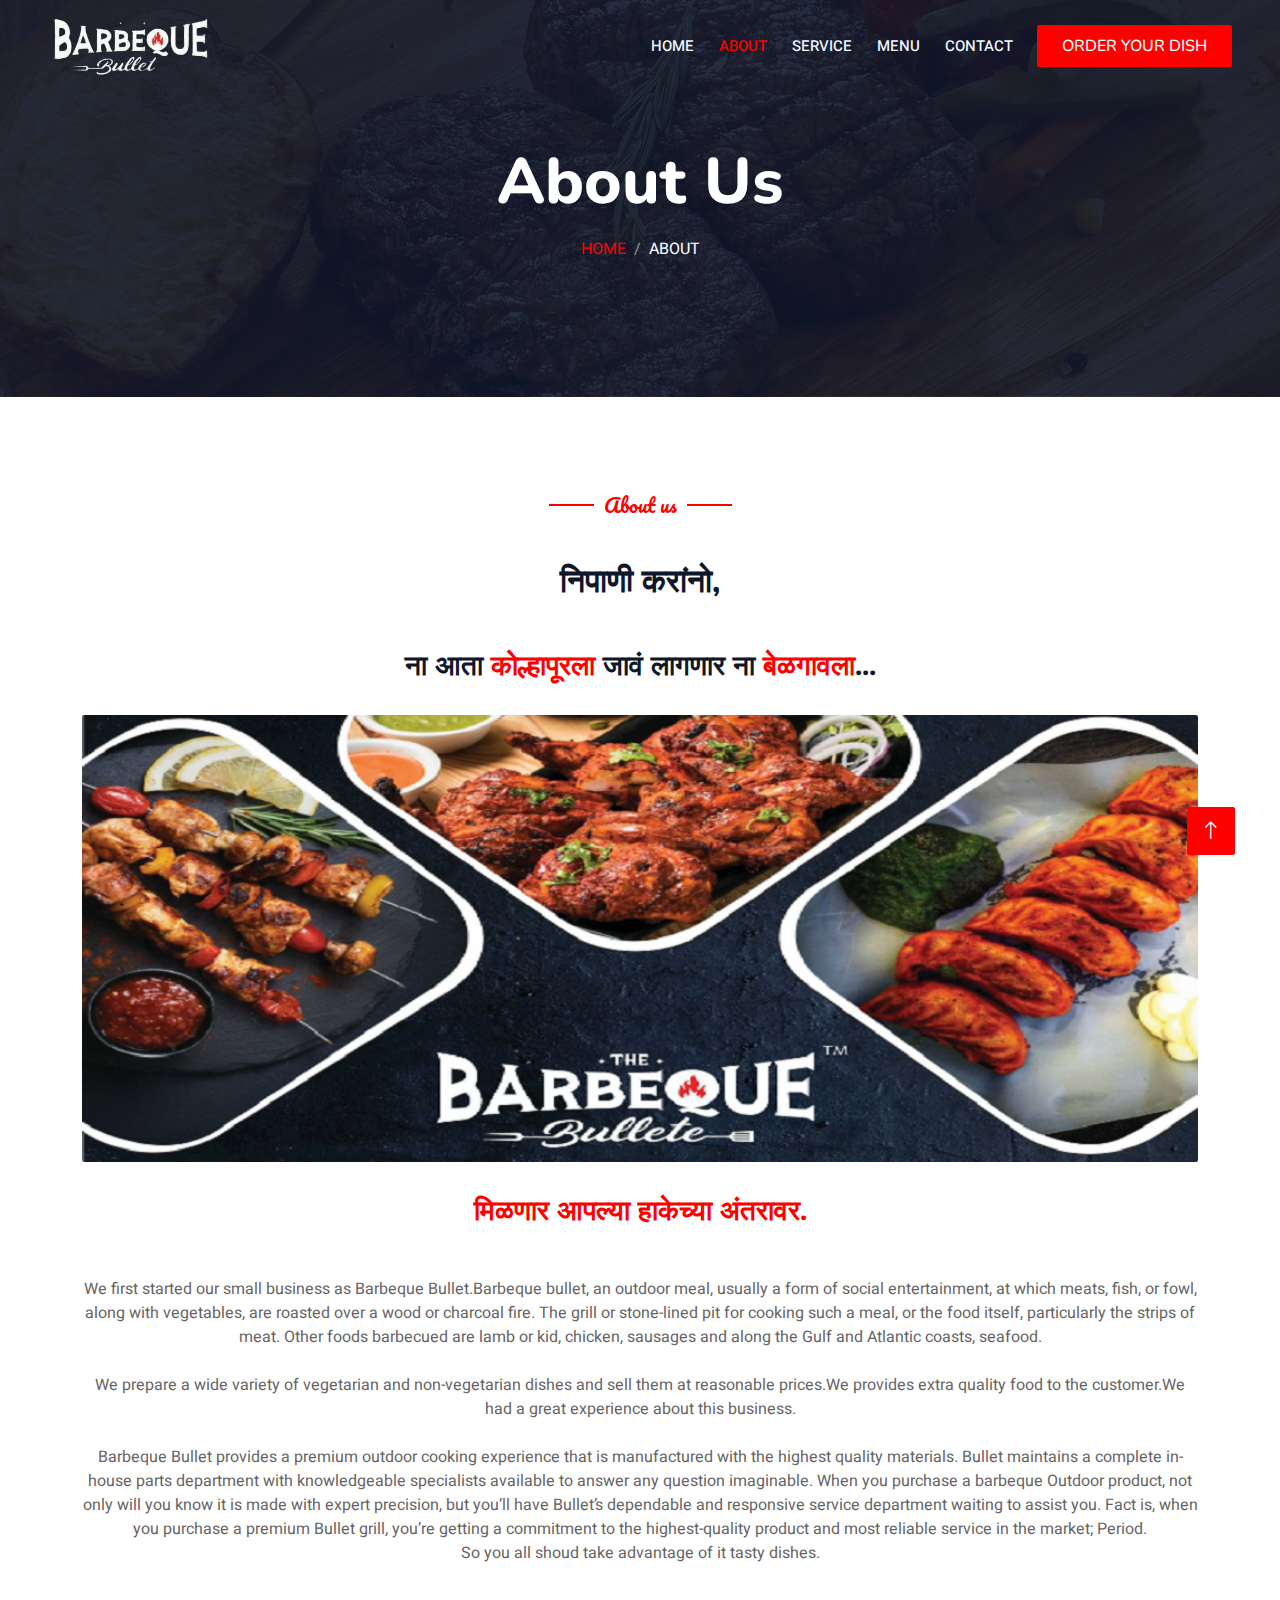
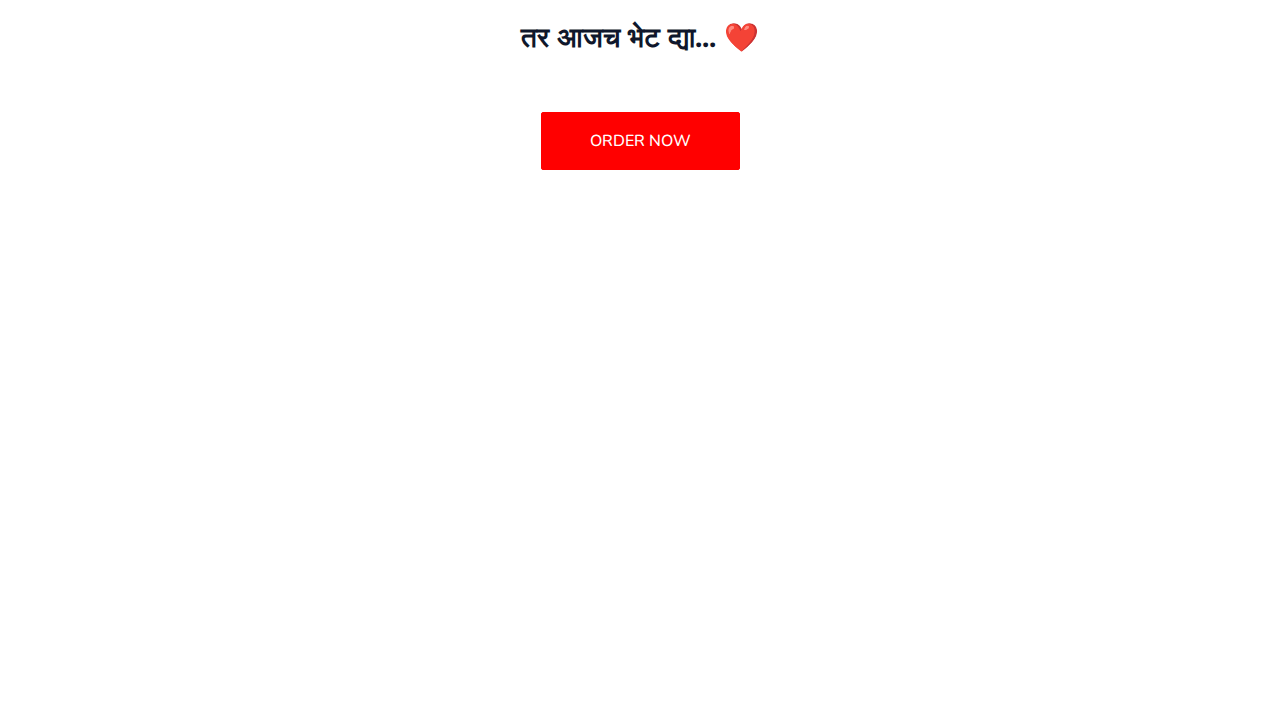
<file: about.html>
<!DOCTYPE html>
<html lang="en">

<head>
    <meta charset="utf-8">
    <title>Bullet Barbecue</title>
    <meta content="width=device-width, initial-scale=1.0" name="viewport">
    <meta content="" name="keywords">
    <meta content="" name="description">

    <!-- Favicon -->
    <link href="img/favicon.ico" rel="icon">

    <!-- Google Web Fonts -->
    <link rel="preconnect" href="https://fonts.googleapis.com">
    <link rel="preconnect" href="https://fonts.gstatic.com" crossorigin>
    <link href="https://fonts.googleapis.com/css2?family=Heebo:wght@400;500;600&family=Nunito:wght@600;700;800&family=Pacifico&display=swap" rel="stylesheet">

    <!-- Icon Font Stylesheet -->
    <link href="https://cdnjs.cloudflare.com/ajax/libs/font-awesome/5.10.0/css/all.min.css" rel="stylesheet">
    <link href="https://cdn.jsdelivr.net/npm/bootstrap-icons@1.4.1/font/bootstrap-icons.css" rel="stylesheet">

    <!-- Libraries Stylesheet -->
    <link href="lib/animate/animate.min.css" rel="stylesheet">
    <link href="lib/owlcarousel/assets/owl.carousel.min.css" rel="stylesheet">
    <link href="lib/tempusdominus/css/tempusdominus-bootstrap-4.min.css" rel="stylesheet" />

    <!-- Customized Bootstrap Stylesheet -->
    <link href="css/bootstrap.min.css" rel="stylesheet">

    <!-- Template Stylesheet -->
    <link href="css/style.css" rel="stylesheet">
</head>

<body>
    <div class="container-xxl bg-white p-0">
        <!-- Spinner Start -->
        <div id="spinner" class="show bg-white position-fixed translate-middle w-100 vh-100 top-50 start-50 d-flex align-items-center justify-content-center">
            <div class="spinner-border text-primary" style="width: 3rem; height: 3rem;" role="status">
                <span class="sr-only">Loading...</span>
            </div>
        </div>
        <!-- Spinner End -->


        <!-- Navbar & Hero Start -->
        <div class="container-xxl position-relative p-0">
            <nav class="navbar navbar-expand-lg navbar-dark bg-dark px-4 px-lg-5 py-3 py-lg-0">
                <a href="" class="navbar-brand p-0">
                    <!--h1 class="text-primary m-0"><i class="fa fa-utensils me-3"></i>Restoran</h1-->
                    <img src="img/bbql.png" alt="Logo">
                </a>
                <button class="navbar-toggler" type="button" data-bs-toggle="collapse" data-bs-target="#navbarCollapse">
                    <span class="fa fa-bars"></span>
                </button>
                <div class="collapse navbar-collapse" id="navbarCollapse">
                    <div class="navbar-nav ms-auto py-0 pe-4">
                        <a href="index.html" class="nav-item nav-link">Home</a>
                        <a href="about.html" class="nav-item nav-link active">About</a>
                        <a href="service.html" class="nav-item nav-link">Service</a>
                        <a href="menu.html" class="nav-item nav-link">Menu</a>
                     
                        <a href="contact.html" class="nav-item nav-link">Contact</a>
                    </div>
                           <a href="booking.html" class="btn btn-primary py-2 px-4">Order your Dish</a>
                </div>
            </nav>

            <div class="container-xxl py-5 bg-dark hero-header mb-5">
                <div class="container text-center my-5 pt-5 pb-4">
                    <h1 class="display-3 text-white mb-3 animated slideInDown">About Us</h1>
                    <nav aria-label="breadcrumb">
                        <ol class="breadcrumb justify-content-center text-uppercase">
                            <li class="breadcrumb-item"><a href="index.html">Home</a></li>
                            <li class="breadcrumb-item text-white active" aria-current="page">About</li>
                        </ol>
                    </nav>
                </div>
            </div>
        </div>
        <!-- Navbar & Hero End -->

        <!--about start-->
		<div class="container-xxl py-5">
            <div class="container">
                <div class="text-center wow fadeInUp" data-wow-delay="0.1s">
                    <h5 class="section-title ff-secondary text-center text-primary fw-normal">About us</h5>
                    <h2 class="mb-5"><br>निपाणी करांनो,</h2>
					<h3 class="md-5">ना आता<span style="color:#FF0000"> कोल्हापूरला </span>जावं लागणार ना <span style="color:#FF0000">बेळगावला</span>...</h3>
                    <br><img class="img-fluid rounded w-100 wow zoomIn" data-wow-delay="0.7s"src="img/ab2.png" alt="ab2">
					<h3 class="mb-5"style="color:#FF0000"><br>मिळणार आपल्या हाकेच्या अंतरावर.</h3>
					<p class="mb-4">We first started our small business as Barbeque Bullet.Barbeque bullet, an outdoor meal, usually a form of social entertainment, at which meats, fish, or fowl, along with vegetables, are roasted over a wood or charcoal fire. The grill or stone-lined pit for cooking such a meal, or the food itself, particularly the strips of meat. Other foods barbecued are lamb or kid, chicken, sausages and along the Gulf and Atlantic coasts, seafood.</p>
				    <p class="mb-4">We prepare a wide variety of vegetarian and non-vegetarian dishes and sell them at reasonable prices.We provides extra quality food to the customer.We had a great experience about this business.</p>
				    <p class="mb-4">Barbeque Bullet provides a premium outdoor cooking experience that is manufactured with the highest quality materials. Bullet maintains a complete in-house parts department with knowledgeable specialists available to answer any question imaginable. When you purchase a barbeque Outdoor product, not only will you know it is made with expert precision, but you’ll have Bullet’s dependable and responsive service department waiting to assist you. Fact is, when you purchase a premium Bullet grill, you’re getting a commitment to the highest-quality product and most reliable service in the market; Period.<br>So you all shoud take advantage of it tasty dishes.</p>
				    <h3 class="mb-5"><br>तर आजच भेट द्या... ❤️</h3>
					<a class="btn btn-primary py-3 px-5 mt-2" href="booking.html">Order Now</a>
				</div>
			</div>
        </div>			
        <!-- Team Start -->
       <!--------------------------------------
	   <div class="container-xxl pt-5 pb-3">
            <div class="container">
                <div class="text-center wow fadeInUp" data-wow-delay="0.1s">
                    <h5 class="section-title ff-secondary text-center text-primary fw-normal">Team Members</h5>
                    <h1 class="mb-5">Our Master Chefs</h1>
                </div>
                <div class="row g-4">
                    <div class="col-lg-3 col-md-6 wow fadeInUp" data-wow-delay="0.1s">
                        <div class="team-item text-center rounded overflow-hidden">
                            <div class="rounded-circle overflow-hidden m-4">
                                <img class="img-fluid" src="img/team-1.jpg" alt="">
                            </div>
                            <h5 class="mb-0">Full Name</h5>
                            <small>Designation</small>
                            <div class="d-flex justify-content-center mt-3">
                                <a class="btn btn-square btn-primary mx-1" href=""><i class="fab fa-facebook-f"></i></a>
                                <a class="btn btn-square btn-primary mx-1" href=""><i class="fab fa-twitter"></i></a>
                                <a class="btn btn-square btn-primary mx-1" href=""><i class="fab fa-instagram"></i></a>
                            </div>
                        </div>
                    </div>
                    <div class="col-lg-3 col-md-6 wow fadeInUp" data-wow-delay="0.3s">
                        <div class="team-item text-center rounded overflow-hidden">
                            <div class="rounded-circle overflow-hidden m-4">
                                <img class="img-fluid" src="img/team-2.jpg" alt="">
                            </div>
                            <h5 class="mb-0">Full Name</h5>
                            <small>Designation</small>
                            <div class="d-flex justify-content-center mt-3">
                                <a class="btn btn-square btn-primary mx-1" href=""><i class="fab fa-facebook-f"></i></a>
                                <a class="btn btn-square btn-primary mx-1" href=""><i class="fab fa-twitter"></i></a>
                                <a class="btn btn-square btn-primary mx-1" href=""><i class="fab fa-instagram"></i></a>
                            </div>
                        </div>
                    </div>
                    <div class="col-lg-3 col-md-6 wow fadeInUp" data-wow-delay="0.5s">
                        <div class="team-item text-center rounded overflow-hidden">
                            <div class="rounded-circle overflow-hidden m-4">
                                <img class="img-fluid" src="img/team-3.jpg" alt="">
                            </div>
                            <h5 class="mb-0">Full Name</h5>
                            <small>Designation</small>
                            <div class="d-flex justify-content-center mt-3">
                                <a class="btn btn-square btn-primary mx-1" href=""><i class="fab fa-facebook-f"></i></a>
                                <a class="btn btn-square btn-primary mx-1" href=""><i class="fab fa-twitter"></i></a>
                                <a class="btn btn-square btn-primary mx-1" href=""><i class="fab fa-instagram"></i></a>
                            </div>
                        </div>
                    </div>
                    <div class="col-lg-3 col-md-6 wow fadeInUp" data-wow-delay="0.7s">
                        <div class="team-item text-center rounded overflow-hidden">
                            <div class="rounded-circle overflow-hidden m-4">
                                <img class="img-fluid" src="img/team-4.jpg" alt="">
                            </div>
                            <h5 class="mb-0">Full Name</h5>
                            <small>Designation</small>
                            <div class="d-flex justify-content-center mt-3">
                                <a class="btn btn-square btn-primary mx-1" href=""><i class="fab fa-facebook-f"></i></a>
                                <a class="btn btn-square btn-primary mx-1" href=""><i class="fab fa-twitter"></i></a>
                                <a class="btn btn-square btn-primary mx-1" href=""><i class="fab fa-instagram"></i></a>
                            </div>
                        </div>
                    </div>
                </div>
            </div>
        </div>
		------------------------->
        <!-- Team End -->
		
        <!-- Footer Start -->
        <div class="container-fluid bg-dark text-light footer pt-5 mt-5 wow fadeIn" data-wow-delay="0.1s">
            <div class="container py-5">
                <div class="row g-5">
                    <div class="col-lg-3 col-md-6">
                        <h4 class="section-title ff-secondary text-start text-primary fw-normal mb-4">Company</h4>
                        <a class="btn btn-link" href="about.html">About Us</a>
                        <a class="btn btn-link" href="contact.html">Contact</a>
                        <a class="btn btn-link" href="booking.html">Reservation</a>
                        <a class="btn btn-link" href="">Privacy Policy</a>
                        <a class="btn btn-link" href="">Terms & Condition</a>
                    </div>
                    <div class="col-lg-3 col-md-6">
                        <h4 class="section-title ff-secondary text-start text-primary fw-normal mb-4">Contact</h4>
                        <p class="mb-2"><i class="fa fa-map-marker-alt me-3"></i>Opp. Shyam sweets,<br>Hari Market,<br>Old P.B.Road,<br>Nipani,Karnataka.</p>
                        <p class="mb-2"><i class="fa fa-phone-alt me-3"></i>+91 8123452703</p>
                        <p class="mb-2"><i class="fa fa-envelope me-3"></i>jaypatil976@gmail.com</p>
                        
                    </div>
                    <div class="col-lg-3 col-md-6">
                        <h4 class="section-title ff-secondary text-start text-primary fw-normal mb-4">Opening</h4>
                        <h5 class="text-light fw-normal">Monday - Sunday</h5>
                        <p>06PM - 11PM</p>
                        
                    </div>
                    <div class="col-lg-3 col-md-6">
                        <h4 class="section-title ff-secondary text-start text-primary fw-normal mb-4">Visit Us</h4>
                        <p>Visit Barbeque Bullet with your friends and family.</p>
                        <div class="d-flex pt-2">
                            <a class="btn btn-outline-light btn-social" href=""><i class="fab fa-twitter"></i></a>
                            <a class="btn btn-outline-light btn-social" href=""><i class="fab fa-facebook-f"></i></a>
                            <a class="btn btn-outline-light btn-social" href=""><i class="fab fa-instagram"></i></a>
                            <a class="btn btn-outline-light btn-social" href=""><i class="fab fa-linkedin-in"></i></a>
                        </div>
                    </div>
                </div>
            </div>
            <div class="container">
                <div class="copyright">
                    <div class="row">
                        <div class="col-md-6 text-center text-md-start mb-3 mb-md-0">
                            &copy; <a class="border-bottom" href="index.html">Barbeque Bullet</a>, All Right Reserved. 
							
							<!--/*** This template is free as long as you keep the footer author’s credit link/attribution link/backlink. If you'd like to use the template without the footer author’s credit link/attribution link/backlink, you can purchase the Credit Removal License from "https://htmlcodex.com/credit-removal". Thank you for your support. ***/-->
							Designed By <a class="border-bottom" href="http://wolfox.in/">Wolfox Services PVT.LTD.</a><br><br>
                            
                        </div>
                        <div class="col-md-6 text-center text-md-end">
                            <div class="footer-menu">
                                <a href="index.html">Home</a>
                                <a href="contact.html">Help</a>
                                
                            </div>
                        </div>
                    </div>
                </div>
            </div>
        </div>
        <!-- Footer End -->



        <!-- Back to Top -->
        <a href="#" class="btn btn-lg btn-primary btn-lg-square back-to-top"><i class="bi bi-arrow-up"></i></a>
    </div>

    <!-- JavaScript Libraries -->
    <script src="https://code.jquery.com/jquery-3.4.1.min.js"></script>
    <script src="https://cdn.jsdelivr.net/npm/bootstrap@5.0.0/dist/js/bootstrap.bundle.min.js"></script>
    <script src="lib/wow/wow.min.js"></script>
    <script src="lib/easing/easing.min.js"></script>
    <script src="lib/waypoints/waypoints.min.js"></script>
    <script src="lib/counterup/counterup.min.js"></script>
    <script src="lib/owlcarousel/owl.carousel.min.js"></script>
    <script src="lib/tempusdominus/js/moment.min.js"></script>
    <script src="lib/tempusdominus/js/moment-timezone.min.js"></script>
    <script src="lib/tempusdominus/js/tempusdominus-bootstrap-4.min.js"></script>

    <!-- Template Javascript -->
    <script src="js/main.js"></script>
</body>

</html>
</file>
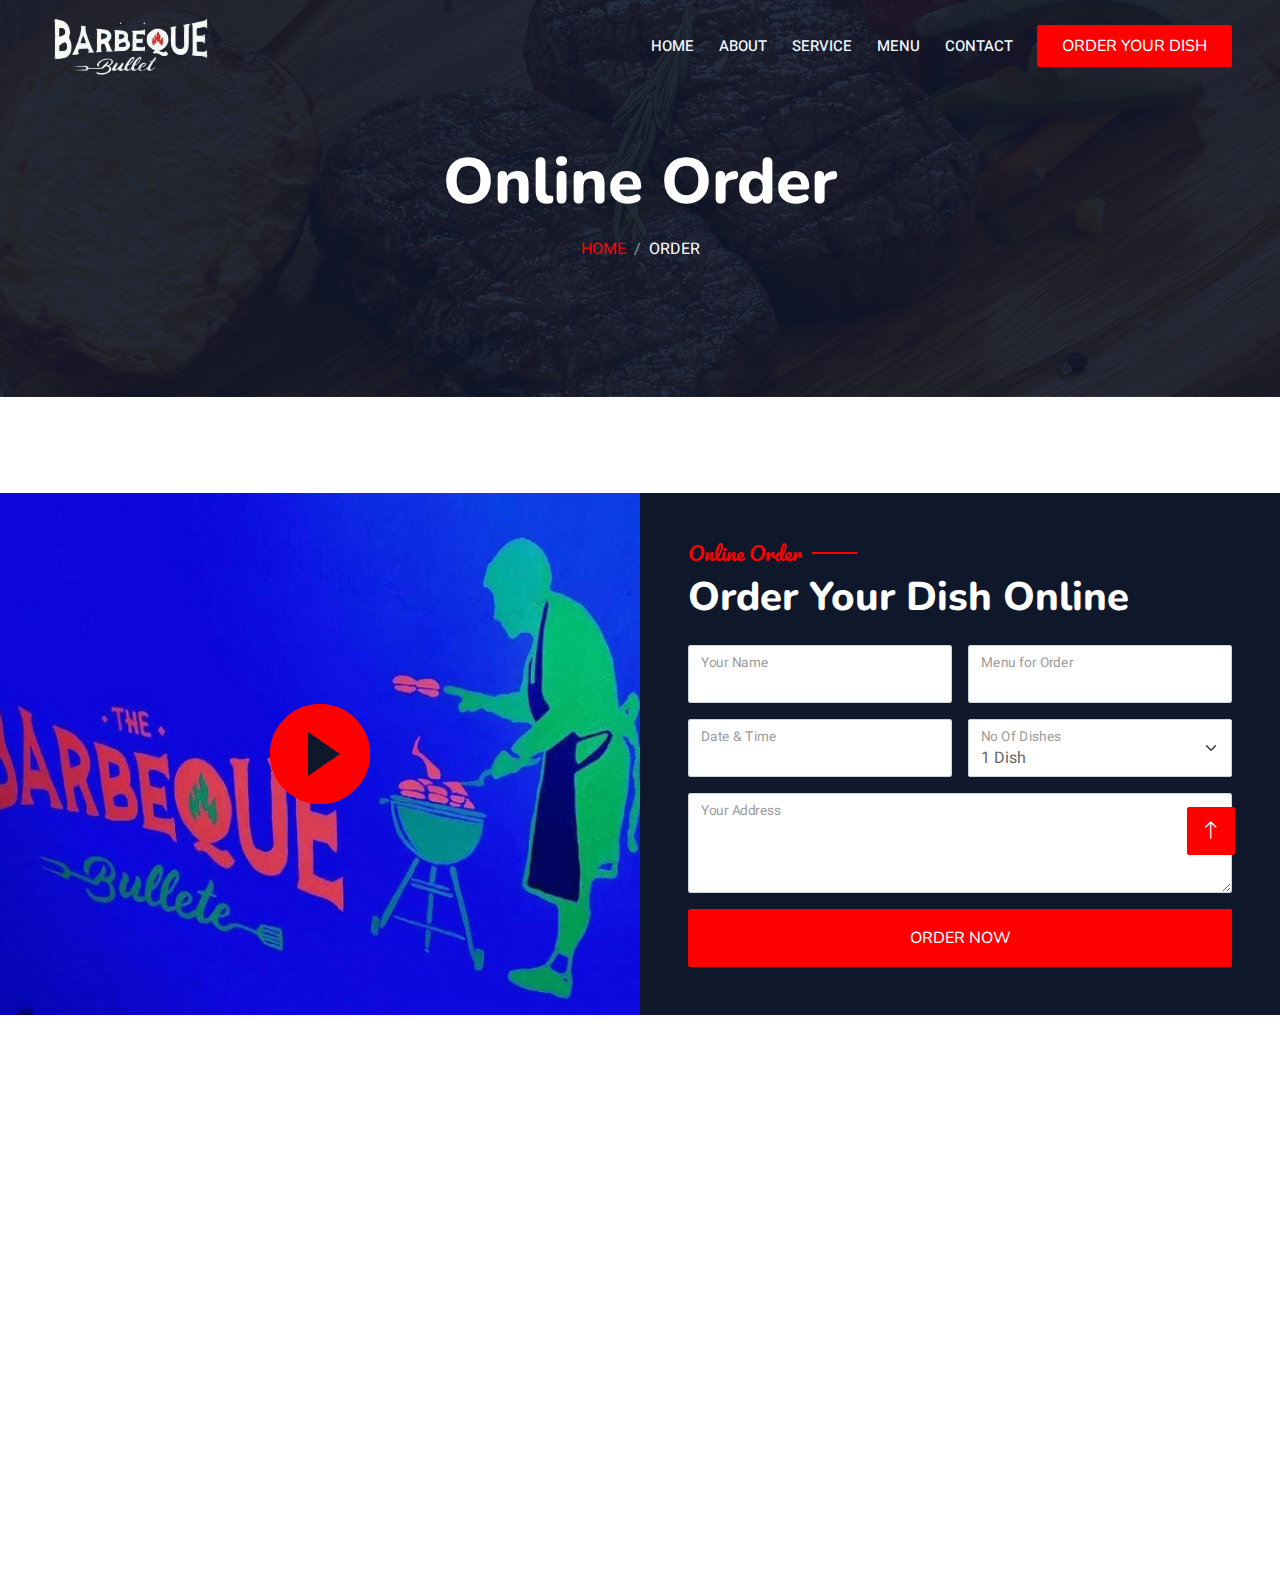
<file: booking.html>
<!DOCTYPE html>
<html lang="en">

<head>
    <meta charset="utf-8">
    <title>Bullet Barbecue</title>
    <meta content="width=device-width, initial-scale=1.0" name="viewport">
    <meta content="" name="keywords">
    <meta content="" name="description">

    <!-- Favicon -->
    <link href="img/favicon.ico" rel="icon">

    <!-- Google Web Fonts -->
    <link rel="preconnect" href="https://fonts.googleapis.com">
    <link rel="preconnect" href="https://fonts.gstatic.com" crossorigin>
    <link href="https://fonts.googleapis.com/css2?family=Heebo:wght@400;500;600&family=Nunito:wght@600;700;800&family=Pacifico&display=swap" rel="stylesheet">

    <!-- Icon Font Stylesheet -->
    <link href="https://cdnjs.cloudflare.com/ajax/libs/font-awesome/5.10.0/css/all.min.css" rel="stylesheet">
    <link href="https://cdn.jsdelivr.net/npm/bootstrap-icons@1.4.1/font/bootstrap-icons.css" rel="stylesheet">

    <!-- Libraries Stylesheet -->
    <link href="lib/animate/animate.min.css" rel="stylesheet">
    <link href="lib/owlcarousel/assets/owl.carousel.min.css" rel="stylesheet">
    <link href="lib/tempusdominus/css/tempusdominus-bootstrap-4.min.css" rel="stylesheet" />

    <!-- Customized Bootstrap Stylesheet -->
    <link href="css/bootstrap.min.css" rel="stylesheet">

    <!-- Template Stylesheet -->
    <link href="css/style.css" rel="stylesheet">
</head>

<body>
    <div class="container-xxl bg-white p-0">
        <!-- Spinner Start -->
        <div id="spinner" class="show bg-white position-fixed translate-middle w-100 vh-100 top-50 start-50 d-flex align-items-center justify-content-center">
            <div class="spinner-border text-primary" style="width: 3rem; height: 3rem;" role="status">
                <span class="sr-only">Loading...</span>
            </div>
        </div>
        <!-- Spinner End -->


        <!-- Navbar & Hero Start -->
        <div class="container-xxl position-relative p-0">
            <nav class="navbar navbar-expand-lg navbar-dark bg-dark px-4 px-lg-5 py-3 py-lg-0">
                <a href="" class="navbar-brand p-0">
                    <!--h1 class="text-primary m-0"><i class="fa fa-utensils me-3"></i>Restoran</h1-->
                    <img src="img/bbql.png" alt="Logo">
                </a>
                <button class="navbar-toggler" type="button" data-bs-toggle="collapse" data-bs-target="#navbarCollapse">
                    <span class="fa fa-bars"></span>
                </button>
                <div class="collapse navbar-collapse" id="navbarCollapse">
                    <div class="navbar-nav ms-auto py-0 pe-4">
                        <a href="index.html" class="nav-item nav-link">Home</a>
                        <a href="about.html" class="nav-item nav-link">About</a>
                        <a href="service.html" class="nav-item nav-link">Service</a>
                        <a href="menu.html" class="nav-item nav-link">Menu</a>
                     
                        <a href="contact.html" class="nav-item nav-link">Contact</a>
                    </div>
                       <a href="booking.html" class="btn btn-primary py-2 px-4">Order your Dish</a>
                </div>
            </nav>

            <div class="container-xxl py-5 bg-dark hero-header mb-5">
                <div class="container text-center my-5 pt-5 pb-4">
                    <h1 class="display-3 text-white mb-3 animated slideInDown">Online Order</h1>
                    <nav aria-label="breadcrumb">
                        <ol class="breadcrumb justify-content-center text-uppercase">
                            <li class="breadcrumb-item"><a href="index.html">Home</a></li>
                            <li class="breadcrumb-item text-white active" aria-current="page">Order</li>
                        </ol>
                    </nav>
                </div>
            </div>
        </div>
        <!-- Navbar & Hero End -->


        <!-- Reservation Start -->
        <div class="container-xxl py-5 px-0 wow fadeInUp" data-wow-delay="0.1s">
            <div class="row g-0">
                <div class="col-md-6">
                    <div class="video">
                        <button type="button" class="btn-play" data-bs-toggle="modal" data-src="C:\Users\admin\Downloads\Bullet Barbeque\Bullet Barbeque\Bullet Barbeque\img\Video1.mp4" data-bs-target="#videoModal">
                            <span></span>
                        </button>
                    </div>
                </div>
                <div class="col-md-6 bg-dark d-flex align-items-center">
                    <div class="p-5 wow fadeInUp" data-wow-delay="0.2s">
                        <h5 class="section-title ff-secondary text-start text-primary fw-normal">Online Order</h5>
                        <h1 class="text-white mb-4">Order Your Dish Online</h1>
                        <form action="https://formspree.io/f/xpznavgr" method="Post">
                            <div class="row g-3">
                                <div class="col-md-6">
                                    <div class="form-floating">
                                        <input type="text" class="form-control" id="name" name="Your Name" value="">
                                        <label for="name">Your Name</label>
                                    </div>
                                </div>
                                <div class="col-md-6">
                                    <div class="form-floating">
                                        <input type="text" class="form-control" id="order" name="Menu for Order" value="">
                                        <label for="order">Menu for Order</label>
                                    </div>
                                </div>
                                <div class="col-md-6">
                                    <div class="form-floating date" id="date3" data-target-input="nearest">
                                        <input type="text" class="form-control datetimepicker-input" id="datetime" name="Date & Time" value="" data-target="#date3" data-toggle="datetimepicker" />
                                        <label for="datetime">Date & Time</label>
                                    </div>
                                </div>
                                <div class="col-md-6">
                                    <div class="form-floating">
                                        <select class="form-select" id="select1">
                                          <option value="1">1 Dish</option>
                                          <option value="2">2 Dishes</option>
                                          <option value="3">3 Dishes</option>
										  <option value="4">4 Dishes</option>
										  <option value="5">5 Dishes</option>
                                        </select>
                                        <label for="select1">No Of Dishes</label>
                                      </div>
                                </div>
                                <div class="col-12">
                                    <div class="form-floating">
                                        <textarea class="form-control" name="Address" id="message" style="height: 100px" value=""></textarea>
                                        <label for="address">Your Address</label>
                                    </div>
                                </div>
                                <div class="col-12">
                                    <button class="btn btn-primary w-100 py-3" type="submit">Order Now</button>
                                </div>
                            </div>
                        </form>
                    </div>
                </div>
            </div>
        </div>

        <div class="modal fade" id="videoModal" tabindex="-1" aria-labelledby="exampleModalLabel" aria-hidden="true">
            <div class="modal-dialog">
                <div class="modal-content rounded-0">
                    <div class="modal-header">
                        <h5 class="modal-title" id="exampleModalLabel">Our Barbeque Video</h5>
                        <button type="button" class="btn-close" data-bs-dismiss="modal" aria-label="Close"></button>
                    </div>
                    <div class="modal-body">
                        <!-- 16:9 aspect ratio -->
                        <div class="ratio ratio-16x9">
                            <iframe class="embed-responsive-item" src="C:\Users\sanik\Downloads\Bbq\Bbq\img\Video1.mp4" id="video" allowfullscreen allowscriptaccess="always"
                                allow="autoplay"></iframe>
                        </div>
                    </div>
                </div>
            </div>
        </div>
        <!-- Reservation end -->
        


        <!-- Footer Start -->
        <div class="container-fluid bg-dark text-light footer pt-5 mt-5 wow fadeIn" data-wow-delay="0.1s">
            <div class="container py-5">
                <div class="row g-5">
                    <div class="col-lg-3 col-md-6">
                        <h4 class="section-title ff-secondary text-start text-primary fw-normal mb-4">Company</h4>
                        <a class="btn btn-link" href="about.html">About Us</a>
                        <a class="btn btn-link" href="contact.html">Contact</a>
                        <a class="btn btn-link" href="booking.html">Reservation</a>
                        <a class="btn btn-link" href="">Privacy Policy</a>
                        <a class="btn btn-link" href="">Terms & Condition</a>
                    </div>
                    <div class="col-lg-3 col-md-6">
                        <h4 class="section-title ff-secondary text-start text-primary fw-normal mb-4">Contact</h4>
                        <p class="mb-2"><i class="fa fa-map-marker-alt me-3"></i>Opp. Shyam sweets,<br>Hari Market,<br>Old P.B.Road,<br>Nipani,Karnataka.</p>
                        <p class="mb-2"><i class="fa fa-phone-alt me-3"></i>+91 8123452703</p>
                        <p class="mb-2"><i class="fa fa-envelope me-3"></i>jaypatil976@gmail.com</p>
                        
                    </div>
                    <div class="col-lg-3 col-md-6">
                        <h4 class="section-title ff-secondary text-start text-primary fw-normal mb-4">Opening</h4>
                        <h5 class="text-light fw-normal">Monday - Sunday</h5>
                        <p>06PM - 11PM</p>
                        
                    </div>
                    <div class="col-lg-3 col-md-6">
                        <h4 class="section-title ff-secondary text-start text-primary fw-normal mb-4">Visit Us</h4>
                        <p>Visit Barbeque Bullet with your friends and family.</p>
                        <div class="d-flex pt-2">
                            <a class="btn btn-outline-light btn-social" href=""><i class="fab fa-twitter"></i></a>
                            <a class="btn btn-outline-light btn-social" href=""><i class="fab fa-facebook-f"></i></a>
                            <a class="btn btn-outline-light btn-social" href=""><i class="fab fa-instagram"></i></a>
                            <a class="btn btn-outline-light btn-social" href=""><i class="fab fa-linkedin-in"></i></a>
                        </div>
                    </div>
                </div>
            </div>
            <div class="container">
                <div class="copyright">
                    <div class="row">
                        <div class="col-md-6 text-center text-md-start mb-3 mb-md-0">
                            &copy; <a class="border-bottom" href="index.html">Barbeque Bullet</a>, All Right Reserved. 
							
							<!--/*** This template is free as long as you keep the footer author’s credit link/attribution link/backlink. If you'd like to use the template without the footer author’s credit link/attribution link/backlink, you can purchase the Credit Removal License from "https://htmlcodex.com/credit-removal". Thank you for your support. ***/-->
							Designed By <a class="border-bottom" href="http://wolfox.in/">Wolfox Services PVT.LTD.</a><br><br>
                            
                        </div>
                        <div class="col-md-6 text-center text-md-end">
                            <div class="footer-menu">
                                <a href="index.html">Home</a>
                                <a href="contact.html">Help</a>
                                
                            </div>
                        </div>
                    </div>
                </div>
            </div>
        </div>
        <!-- Footer End -->


        <!-- Back to Top -->
        <a href="#" class="btn btn-lg btn-primary btn-lg-square back-to-top"><i class="bi bi-arrow-up"></i></a>
    </div>

    <!-- JavaScript Libraries -->
    <script src="https://code.jquery.com/jquery-3.4.1.min.js"></script>
    <script src="https://cdn.jsdelivr.net/npm/bootstrap@5.0.0/dist/js/bootstrap.bundle.min.js"></script>
    <script src="lib/wow/wow.min.js"></script>
    <script src="lib/easing/easing.min.js"></script>
    <script src="lib/waypoints/waypoints.min.js"></script>
    <script src="lib/counterup/counterup.min.js"></script>
    <script src="lib/owlcarousel/owl.carousel.min.js"></script>
    <script src="lib/tempusdominus/js/moment.min.js"></script>
    <script src="lib/tempusdominus/js/moment-timezone.min.js"></script>
    <script src="lib/tempusdominus/js/tempusdominus-bootstrap-4.min.js"></script>

    <!-- Template Javascript -->
    <script src="js/main.js"></script>
</body>

</html>
</file>
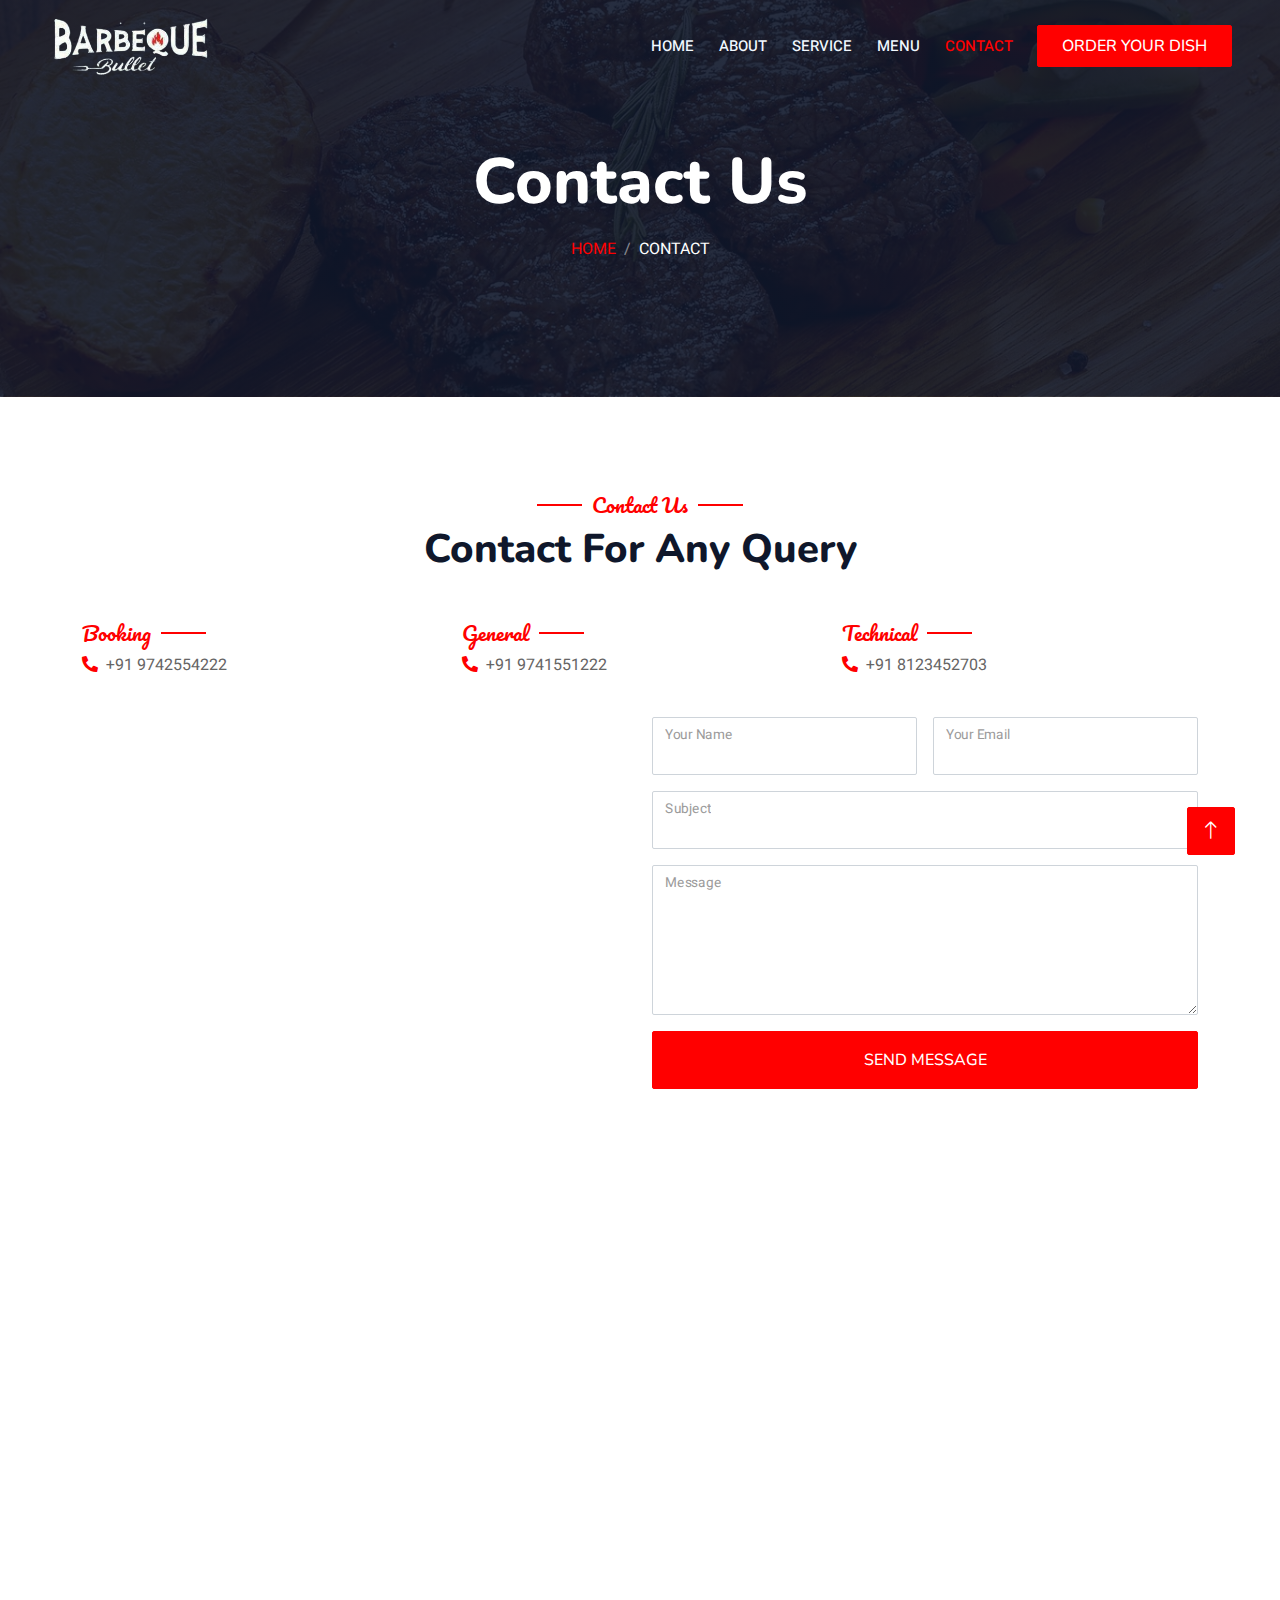
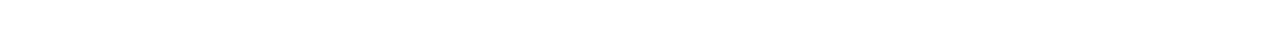
<file: contact.html>
<!DOCTYPE html>
<html lang="en">

<head>
    <meta charset="utf-8">
    <title>Bullet Barbecue</title>
    <meta content="width=device-width, initial-scale=1.0" name="viewport">
    <meta content="" name="keywords">
    <meta content="" name="description">

    <!-- Favicon -->
    <link href="img/favicon.ico" rel="icon">

    <!-- Google Web Fonts -->
    <link rel="preconnect" href="https://fonts.googleapis.com">
    <link rel="preconnect" href="https://fonts.gstatic.com" crossorigin>
    <link href="https://fonts.googleapis.com/css2?family=Heebo:wght@400;500;600&family=Nunito:wght@600;700;800&family=Pacifico&display=swap" rel="stylesheet">

    <!-- Icon Font Stylesheet -->
    <link href="https://cdnjs.cloudflare.com/ajax/libs/font-awesome/5.10.0/css/all.min.css" rel="stylesheet">
    <link href="https://cdn.jsdelivr.net/npm/bootstrap-icons@1.4.1/font/bootstrap-icons.css" rel="stylesheet">

    <!-- Libraries Stylesheet -->
    <link href="lib/animate/animate.min.css" rel="stylesheet">
    <link href="lib/owlcarousel/assets/owl.carousel.min.css" rel="stylesheet">
    <link href="lib/tempusdominus/css/tempusdominus-bootstrap-4.min.css" rel="stylesheet" />

    <!-- Customized Bootstrap Stylesheet -->
    <link href="css/bootstrap.min.css" rel="stylesheet">

    <!-- Template Stylesheet -->
    <link href="css/style.css" rel="stylesheet">
</head>

<body>
    <div class="container-xxl bg-white p-0">
        <!-- Spinner Start -->
        <div id="spinner" class="show bg-white position-fixed translate-middle w-100 vh-100 top-50 start-50 d-flex align-items-center justify-content-center">
            <div class="spinner-border text-primary" style="width: 3rem; height: 3rem;" role="status">
                <span class="sr-only">Loading...</span>
            </div>
        </div>
        <!-- Spinner End -->


        <!-- Navbar & Hero Start -->
        <div class="container-xxl position-relative p-0">
            <nav class="navbar navbar-expand-lg navbar-dark bg-dark px-4 px-lg-5 py-3 py-lg-0">
               <a href="" class="navbar-brand p-0">
                    <!--h1 class="text-primary m-0"><i class="fa fa-utensils me-3"></i>Restoran</h1-->
                    <img src="img/bbql.png" alt="Logo">
                </a>
                <button class="navbar-toggler" type="button" data-bs-toggle="collapse" data-bs-target="#navbarCollapse">
                    <span class="fa fa-bars"></span>
                </button>
                <div class="collapse navbar-collapse" id="navbarCollapse">
                    <div class="navbar-nav ms-auto py-0 pe-4">
                        <a href="index.html" class="nav-item nav-link">Home</a>
                        <a href="about.html" class="nav-item nav-link">About</a>
                        <a href="service.html" class="nav-item nav-link">Service</a>
                        <a href="menu.html" class="nav-item nav-link">Menu</a>
                     
                        <a href="contact.html" class="nav-item nav-link active">Contact</a>
                    </div>
                          <a href="booking.html" class="btn btn-primary py-2 px-4">Order your Dish</a>
                </div>
            </nav>

            <div class="container-xxl py-5 bg-dark hero-header mb-5">
                <div class="container text-center my-5 pt-5 pb-4">
                    <h1 class="display-3 text-white mb-3 animated slideInDown">Contact Us</h1>
                    <nav aria-label="breadcrumb">
                        <ol class="breadcrumb justify-content-center text-uppercase">
                            <li class="breadcrumb-item"><a href="index.html">Home</a></li>
                            <li class="breadcrumb-item text-white active" aria-current="page">Contact</li>
                        </ol>
                    </nav>
                </div>
            </div>
        </div>
        <!-- Navbar & Hero End -->


        <!-- Contact Start -->
        <div class="container-xxl py-5">
            <div class="container">
                <div class="text-center wow fadeInUp" data-wow-delay="0.1s">
                    <h5 class="section-title ff-secondary text-center text-primary fw-normal">Contact Us</h5>
                    <h1 class="mb-5">Contact For Any Query</h1>
                </div>
                <div class="row g-4">
                    <div class="col-12">
                        <div class="row gy-4">
                            <div class="col-md-4">
                                <h5 class="section-title ff-secondary fw-normal text-start text-primary">Booking</h5>
                                <p><i class="fa fa-phone-alt text-primary me-2"></i>+91 9742554222</p>
                            </div>
                            <div class="col-md-4">
                                <h5 class="section-title ff-secondary fw-normal text-start text-primary">General</h5>
                                <p><i class="fa fa-phone-alt text-primary me-2"></i>+91 9741551222</p>
                            </div>
                            <div class="col-md-4">
                                <h5 class="section-title ff-secondary fw-normal text-start text-primary">Technical</h5>
                                <p><i class="fa fa-phone-alt text-primary me-2"></i>+91 8123452703</p>
                            </div>
                        </div>
                    </div>
                    <div class="col-md-6 wow fadeIn" data-wow-delay="0.1s">
                        <iframe class="position-relative rounded w-100 h-100"
                            src="https://www.google.com/maps/embed?pb=!1m18!1m12!1m3!1d3827.4236264873803!2d74.37682721478242!3d16.40329778867527!2m3!1f0!2f0!3f0!3m2!1i1024!2i768!4f13.1!3m3!1m2!1s0x3bc0f2231bd37941%3A0x1e45bc625dc39904!2sSHAM%20SWEETS!5e0!3m2!1sen!2sin!4v1660229074336!5m2!1sen!2sin"
                            frameborder="0" style="min-height: 350px; border:0;" allowfullscreen="" aria-hidden="false"
                            tabindex="0"></iframe>
                    </div>
                    <div class="col-md-6">
                        <div class="wow fadeInUp" data-wow-delay="0.2s">
                            <form action="https://formspree.io/f/xpznavgr" method="Post">
                                <div class="row g-3">
                                    <div class="col-md-6">
                                        <div class="form-floating">
                                            <input type="text" class="form-control" id="name" name="Your Name" value="">
                                            <label for="name">Your Name</label>
                                        </div>
                                    </div>
                                    <div class="col-md-6">
                                        <div class="form-floating">
                                            <input type="email" class="form-control" id="email" name="Your Email" value="">
                                            <label for="email">Your Email</label>
                                        </div>
                                    </div>
                                    <div class="col-12">
                                        <div class="form-floating">
                                            <input type="text" class="form-control" id="subject" name="Subject" value="">
                                            <label for="subject">Subject</label>
                                        </div>
                                    </div>
                                    <div class="col-12">
                                        <div class="form-floating">
                                            <textarea class="form-control" name="Leave a message here" id="message" style="height: 150px" value=""></textarea>
                                            <label for="message">Message</label>
                                        </div>
                                    </div>
                                    <div class="col-12">
                                        <button class="btn btn-primary w-100 py-3" type="submit">Send Message</button>
                                    </div>
                                </div>
                            </form>
                        </div>
                    </div>
                </div>
            </div>
        </div>
        <!-- Contact End -->


     

        <!-- Footer Start -->
        <div class="container-fluid bg-dark text-light footer pt-5 mt-5 wow fadeIn" data-wow-delay="0.1s">
            <div class="container py-5">
                <div class="row g-5">
                    <div class="col-lg-3 col-md-6">
                        <h4 class="section-title ff-secondary text-start text-primary fw-normal mb-4">Company</h4>
                        <a class="btn btn-link" href="about.html">About Us</a>
                        <a class="btn btn-link" href="contact.html">Contact</a>
                        <a class="btn btn-link" href="booking.html">Reservation</a>
                        <a class="btn btn-link" href="">Privacy Policy</a>
                        <a class="btn btn-link" href="">Terms & Condition</a>
                    </div>
                    <div class="col-lg-3 col-md-6">
                        <h4 class="section-title ff-secondary text-start text-primary fw-normal mb-4">Contact</h4>
                        <p class="mb-2"><i class="fa fa-map-marker-alt me-3"></i>Opp. Shyam sweets,<br>Hari Market,<br>Old P.B.Road,<br>Nipani,Karnataka.</p>
                        <p class="mb-2"><i class="fa fa-phone-alt me-3"></i>+91 8123452703</p>
                        <p class="mb-2"><i class="fa fa-envelope me-3"></i>jaypatil976@gmail.com</p>
                        
                    </div>
                    <div class="col-lg-3 col-md-6">
                        <h4 class="section-title ff-secondary text-start text-primary fw-normal mb-4">Opening</h4>
                        <h5 class="text-light fw-normal">Monday - Sunday</h5>
                        <p>06PM - 11PM</p>
                        
                    </div>
                    <div class="col-lg-3 col-md-6">
                        <h4 class="section-title ff-secondary text-start text-primary fw-normal mb-4">Visit Us</h4>
                        <p>Visit Barbeque Bullet with your friends and family.</p>
                        <div class="d-flex pt-2">
                            <a class="btn btn-outline-light btn-social" href=""><i class="fab fa-twitter"></i></a>
                            <a class="btn btn-outline-light btn-social" href=""><i class="fab fa-facebook-f"></i></a>
                            <a class="btn btn-outline-light btn-social" href=""><i class="fab fa-instagram"></i></a>
                            <a class="btn btn-outline-light btn-social" href=""><i class="fab fa-linkedin-in"></i></a>
                        </div>
                    </div>
                </div>
            </div>
            <div class="container">
                <div class="copyright">
                    <div class="row">
                        <div class="col-md-6 text-center text-md-start mb-3 mb-md-0">
                            &copy; <a class="border-bottom" href="index.html">Barbeque Bullet</a>, All Right Reserved. 
							
							<!--/*** This template is free as long as you keep the footer author’s credit link/attribution link/backlink. If you'd like to use the template without the footer author’s credit link/attribution link/backlink, you can purchase the Credit Removal License from "https://htmlcodex.com/credit-removal". Thank you for your support. ***/-->
							Designed By <a class="border-bottom" href="http://wolfox.in/">Wolfox Services PVT.LTD.</a><br><br>
                            
                        </div>
                        <div class="col-md-6 text-center text-md-end">
                            <div class="footer-menu">
                                <a href="index.html">Home</a>
                                <a href="contact.html">Help</a>
                                
                            </div>
                        </div>
                    </div>
                </div>
            </div>
        </div>
        <!-- Footer End -->



        <!-- Back to Top -->
        <a href="#" class="btn btn-lg btn-primary btn-lg-square back-to-top"><i class="bi bi-arrow-up"></i></a>
    </div>

    <!-- JavaScript Libraries -->
    <script src="https://code.jquery.com/jquery-3.4.1.min.js"></script>
    <script src="https://cdn.jsdelivr.net/npm/bootstrap@5.0.0/dist/js/bootstrap.bundle.min.js"></script>
    <script src="lib/wow/wow.min.js"></script>
    <script src="lib/easing/easing.min.js"></script>
    <script src="lib/waypoints/waypoints.min.js"></script>
    <script src="lib/counterup/counterup.min.js"></script>
    <script src="lib/owlcarousel/owl.carousel.min.js"></script>
    <script src="lib/tempusdominus/js/moment.min.js"></script>
    <script src="lib/tempusdominus/js/moment-timezone.min.js"></script>
    <script src="lib/tempusdominus/js/tempusdominus-bootstrap-4.min.js"></script>

    <!-- Template Javascript -->
    <script src="js/main.js"></script>
</body>

</html>
</file>
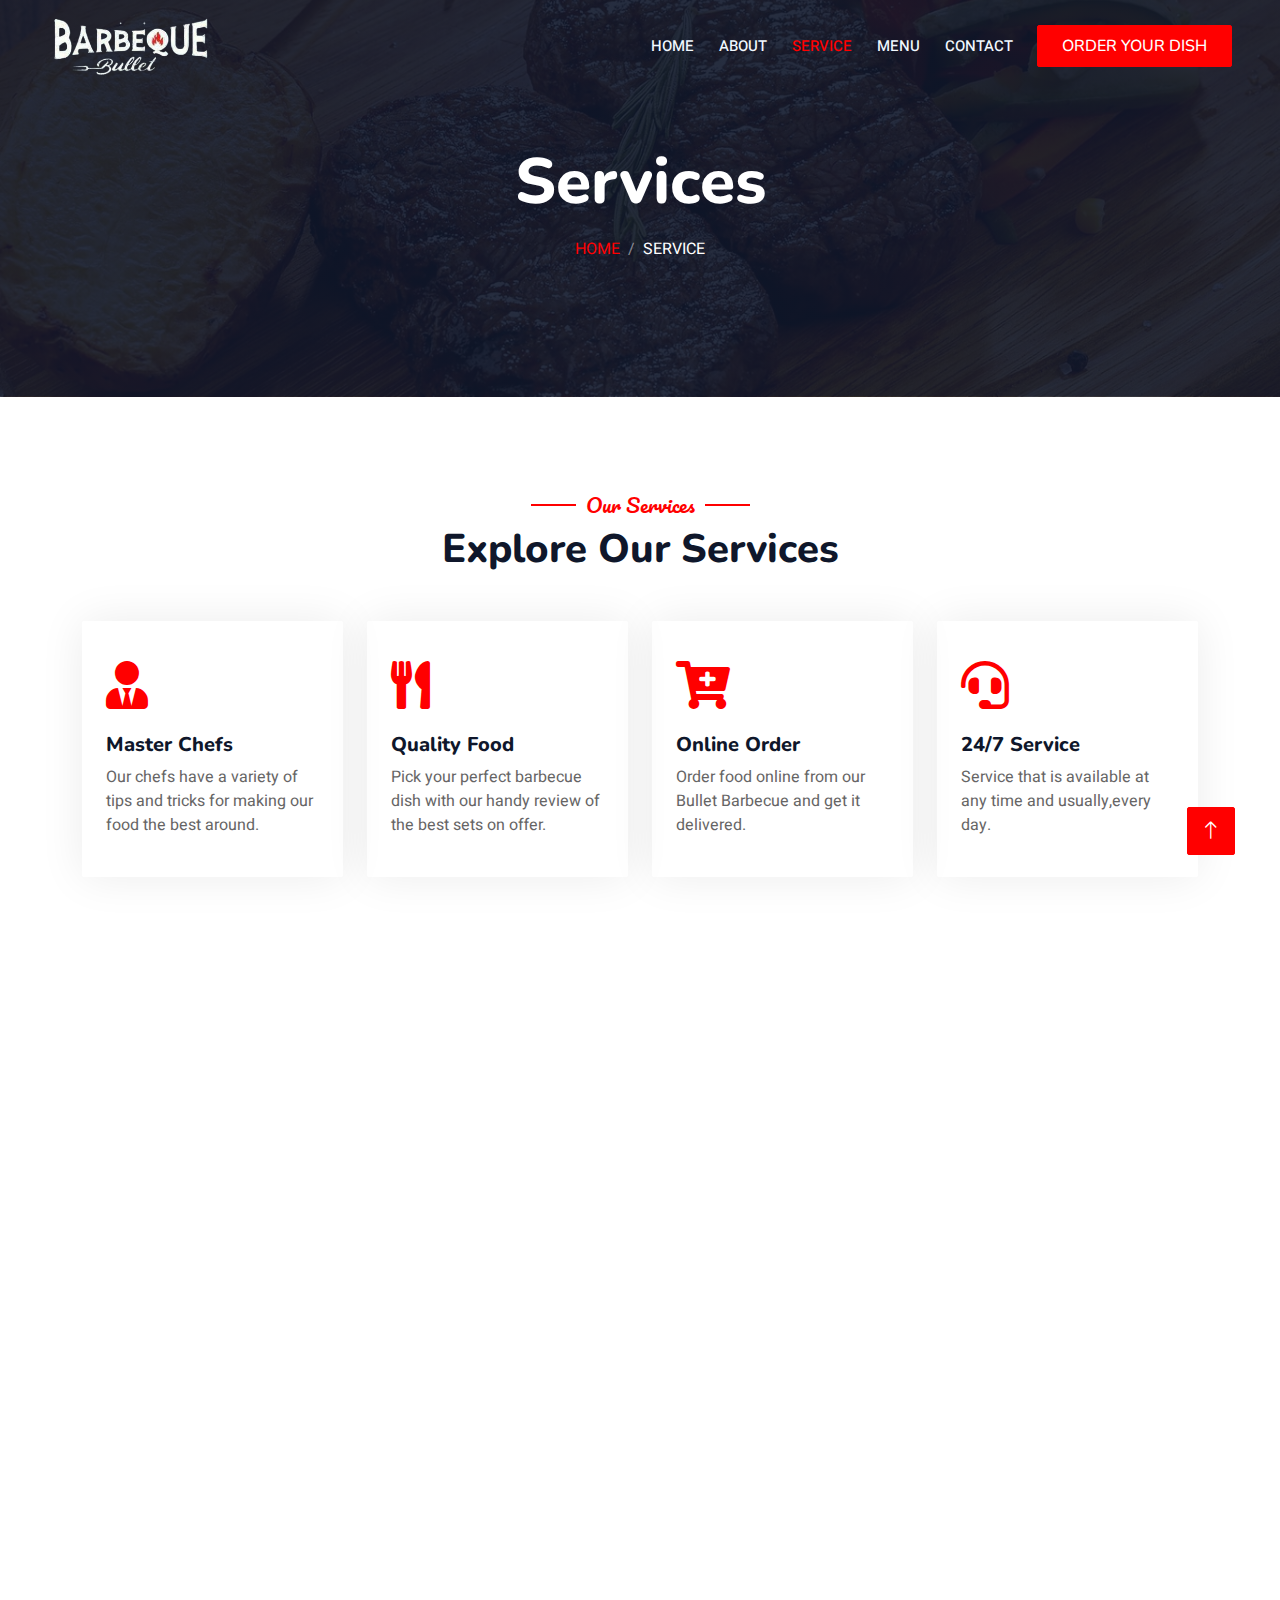
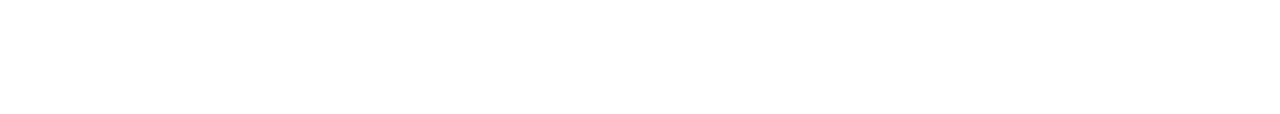
<file: service.html>
<!DOCTYPE html>
<html lang="en">

<head>
    <meta charset="utf-8">
    <title>Bullet Barbecue</title>
    <meta content="width=device-width, initial-scale=1.0" name="viewport">
    <meta content="" name="keywords">
    <meta content="" name="description">

    <!-- Favicon -->
    <link href="img/favicon.ico" rel="icon">

    <!-- Google Web Fonts -->
    <link rel="preconnect" href="https://fonts.googleapis.com">
    <link rel="preconnect" href="https://fonts.gstatic.com" crossorigin>
    <link href="https://fonts.googleapis.com/css2?family=Heebo:wght@400;500;600&family=Nunito:wght@600;700;800&family=Pacifico&display=swap" rel="stylesheet">

    <!-- Icon Font Stylesheet -->
    <link href="https://cdnjs.cloudflare.com/ajax/libs/font-awesome/5.10.0/css/all.min.css" rel="stylesheet">
    <link href="https://cdn.jsdelivr.net/npm/bootstrap-icons@1.4.1/font/bootstrap-icons.css" rel="stylesheet">

    <!-- Libraries Stylesheet -->
    <link href="lib/animate/animate.min.css" rel="stylesheet">
    <link href="lib/owlcarousel/assets/owl.carousel.min.css" rel="stylesheet">
    <link href="lib/tempusdominus/css/tempusdominus-bootstrap-4.min.css" rel="stylesheet" />

    <!-- Customized Bootstrap Stylesheet -->
    <link href="css/bootstrap.min.css" rel="stylesheet">

    <!-- Template Stylesheet -->
    <link href="css/style.css" rel="stylesheet">
</head>

<body>
    <div class="container-xxl bg-white p-0">
        <!-- Spinner Start -->
        <div id="spinner" class="show bg-white position-fixed translate-middle w-100 vh-100 top-50 start-50 d-flex align-items-center justify-content-center">
            <div class="spinner-border text-primary" style="width: 3rem; height: 3rem;" role="status">
                <span class="sr-only">Loading...</span>
            </div>
        </div>
        <!-- Spinner End -->


        <!-- Navbar & Hero Start -->
        <div class="container-xxl position-relative p-0">
            <nav class="navbar navbar-expand-lg navbar-dark bg-dark px-4 px-lg-5 py-3 py-lg-0">
               <a href="" class="navbar-brand p-0">
                    <!--h1 class="text-primary m-0"><i class="fa fa-utensils me-3"></i>Restoran</h1-->
                    <img src="img/bbql.png" alt="Logo">
                </a>
                <button class="navbar-toggler" type="button" data-bs-toggle="collapse" data-bs-target="#navbarCollapse">
                    <span class="fa fa-bars"></span>
                </button>
                <div class="collapse navbar-collapse" id="navbarCollapse">
                    <div class="navbar-nav ms-auto py-0 pe-4">
                        <a href="index.html" class="nav-item nav-link">Home</a>
                        <a href="about.html" class="nav-item nav-link">About</a>
                        <a href="service.html" class="nav-item nav-link active">Service</a>
                        <a href="menu.html" class="nav-item nav-link">Menu</a>

                        <a href="contact.html" class="nav-item nav-link">Contact</a>
                    </div>
                           <a href="booking.html" class="btn btn-primary py-2 px-4">Order your Dish</a>
                </div>
            </nav>

            <div class="container-xxl py-5 bg-dark hero-header mb-5">
                <div class="container text-center my-5 pt-5 pb-4">
                    <h1 class="display-3 text-white mb-3 animated slideInDown">Services</h1>
                    <nav aria-label="breadcrumb">
                        <ol class="breadcrumb justify-content-center text-uppercase">
                            <li class="breadcrumb-item"><a href="index.html">Home</a></li>
                            <li class="breadcrumb-item text-white active" aria-current="page">Service</li>
                        </ol>
                    </nav>
                </div>
            </div>
        </div>
        <!-- Navbar & Hero End -->


        <!-- Service Start -->
        <div class="container-xxl py-5">
            <div class="container">
                <div class="text-center wow fadeInUp" data-wow-delay="0.1s">
                    <h5 class="section-title ff-secondary text-center text-primary fw-normal">Our Services</h5>
                    <h1 class="mb-5">Explore Our Services</h1>
                </div>
                <div class="row g-4">
                   <div class="col-lg-3 col-sm-6 wow fadeInUp" data-wow-delay="0.1s">
                        <div class="service-item rounded pt-3">
                            <div class="p-4">
                                <i class="fa fa-3x fa-user-tie text-primary mb-4"></i>
                                <h5>Master Chefs</h5>
                                <p>Our chefs have a variety of tips and tricks for making our food the best around.</p>
                            </div>
                        </div>
                    </div>
                    <div class="col-lg-3 col-sm-6 wow fadeInUp" data-wow-delay="0.3s">
                        <div class="service-item rounded pt-3">
                            <div class="p-4">
                                <i class="fa fa-3x fa-utensils text-primary mb-4"></i>
                                <h5>Quality Food</h5>
                                <p>Pick your perfect barbecue dish with our handy review of the best sets on offer.</p>
                            </div>
                        </div>
                    </div>
                    <div class="col-lg-3 col-sm-6 wow fadeInUp" data-wow-delay="0.5s">
                        <div class="service-item rounded pt-3">
                            <div class="p-4">
                                <i class="fa fa-3x fa-cart-plus text-primary mb-4"></i>
                                <h5>Online Order</h5>
                                <p>Order food online from our Bullet Barbecue and get it delivered.</p>
                            </div>
                        </div>
                    </div>
                    <div class="col-lg-3 col-sm-6 wow fadeInUp" data-wow-delay="0.7s">
                        <div class="service-item rounded pt-3">
                            <div class="p-4">
                                <i class="fa fa-3x fa-headset text-primary mb-4"></i>
                                <h5>24/7 Service</h5>
                                <p>Service that is available at any time and usually,every day.</p>
                            </div>
                        </div>
                    </div>
                    <div class="col-lg-3 col-sm-6 wow fadeInUp" data-wow-delay="0.1s">
                        <div class="service-item rounded pt-3">
                            <div class="p-4">
                                 <i class="fa fa-3x fa-utensils text-primary mb-4"></i>
                                <h5>Delicious Food</h5>
                                <p>Hundreds of flavors under one roof.Something hot. Something tasty.</p>
                            </div>
                        </div>
                    </div>
                   <div class="col-lg-3 col-sm-6 wow fadeInUp" data-wow-delay="0.7s">
                        <div class="service-item rounded pt-3">
                            <div class="p-4">
                                <i class="fa fa-3x fa-headset text-primary mb-4"></i>
                                <h5>Cosy Atmosphere</h5>
                                <p>One Of The Best Stay in Barbique Bullet.Nice Environment. </p>
                            </div>
                        </div>
                    </div>
                    <div class="col-lg-3 col-sm-6 wow fadeInUp" data-wow-delay="0.5s">
                        <div class="service-item rounded pt-3">
                            <div class="p-4">
                                <i class="fa fa-3x fa-cart-plus text-primary mb-4"></i>
                                <h5>Parcel Services</h5>
                                <p>Your lightning-fast delivery partner.On-demand last-mile delivery.</p>
                            </div>
                        </div>
                    </div>
					<div class="col-lg-3 col-sm-6 wow fadeInUp" data-wow-delay="0.3s">
                        <div class="service-item rounded pt-3">
                            <div class="p-4">
                                <i class="fa fa-3x fa-utensils text-primary mb-4"></i>
                                <h5>Yummy Delights</h5>
                                <p>Hunger should kick the can! Can you imagine a world without hunger?</p>
                            </div>
                        </div>
                    </div>
                    
                </div>
            </div>
        </div>
        <!-- Service End -->
        


        <!-- Footer Start -->
        <div class="container-fluid bg-dark text-light footer pt-5 mt-5 wow fadeIn" data-wow-delay="0.1s">
            <div class="container py-5">
                <div class="row g-5">
                    <div class="col-lg-3 col-md-6">
                        <h4 class="section-title ff-secondary text-start text-primary fw-normal mb-4">Company</h4>
                        <a class="btn btn-link" href="about.html">About Us</a>
                        <a class="btn btn-link" href="contact.html">Contact</a>
                        <a class="btn btn-link" href="booking.html">Reservation</a>
                        <a class="btn btn-link" href="">Privacy Policy</a>
                        <a class="btn btn-link" href="">Terms & Condition</a>
                    </div>
                    <div class="col-lg-3 col-md-6">
                        <h4 class="section-title ff-secondary text-start text-primary fw-normal mb-4">Contact</h4>
                        <p class="mb-2"><i class="fa fa-map-marker-alt me-3"></i>Opp. Shyam sweets,<br>Hari Market,<br>Old P.B.Road,<br>Nipani,Karnataka.</p>
                        <p class="mb-2"><i class="fa fa-phone-alt me-3"></i>+91 8123452703</p>
                        <p class="mb-2"><i class="fa fa-envelope me-3"></i>jaypatil976@gmail.com</p>
                        
                    </div>
                    <div class="col-lg-3 col-md-6">
                        <h4 class="section-title ff-secondary text-start text-primary fw-normal mb-4">Opening</h4>
                        <h5 class="text-light fw-normal">Monday - Sunday</h5>
                        <p>06PM - 11PM</p>
                        
                    </div>
                    <div class="col-lg-3 col-md-6">
                        <h4 class="section-title ff-secondary text-start text-primary fw-normal mb-4">Visit Us</h4>
                        <p>Visit Barbeque Bullet with your friends and family.</p>
                        <div class="d-flex pt-2">
                            <a class="btn btn-outline-light btn-social" href=""><i class="fab fa-twitter"></i></a>
                            <a class="btn btn-outline-light btn-social" href=""><i class="fab fa-facebook-f"></i></a>
                            <a class="btn btn-outline-light btn-social" href=""><i class="fab fa-instagram"></i></a>
                            <a class="btn btn-outline-light btn-social" href=""><i class="fab fa-linkedin-in"></i></a>
                        </div>
                    </div>
                </div>
            </div>
            <div class="container">
                <div class="copyright">
                    <div class="row">
                        <div class="col-md-6 text-center text-md-start mb-3 mb-md-0">
                            &copy; <a class="border-bottom" href="index.html">Barbeque Bullet</a>, All Right Reserved. 
							
							<!--/*** This template is free as long as you keep the footer author’s credit link/attribution link/backlink. If you'd like to use the template without the footer author’s credit link/attribution link/backlink, you can purchase the Credit Removal License from "https://htmlcodex.com/credit-removal". Thank you for your support. ***/-->
							Designed By <a class="border-bottom" href="http://wolfox.in/">Wolfox Services PVT.LTD.</a><br><br>
                            
                        </div>
                        <div class="col-md-6 text-center text-md-end">
                            <div class="footer-menu">
                                <a href="index.html">Home</a>
                                <a href="contact.html">Help</a>
                                
                            </div>
                        </div>
                    </div>
                </div>
            </div>
        </div>
        <!-- Footer End -->


        <!-- Back to Top -->
        <a href="#" class="btn btn-lg btn-primary btn-lg-square back-to-top"><i class="bi bi-arrow-up"></i></a>
    </div>

    <!-- JavaScript Libraries -->
    <script src="https://code.jquery.com/jquery-3.4.1.min.js"></script>
    <script src="https://cdn.jsdelivr.net/npm/bootstrap@5.0.0/dist/js/bootstrap.bundle.min.js"></script>
    <script src="lib/wow/wow.min.js"></script>
    <script src="lib/easing/easing.min.js"></script>
    <script src="lib/waypoints/waypoints.min.js"></script>
    <script src="lib/counterup/counterup.min.js"></script>
    <script src="lib/owlcarousel/owl.carousel.min.js"></script>
    <script src="lib/tempusdominus/js/moment.min.js"></script>
    <script src="lib/tempusdominus/js/moment-timezone.min.js"></script>
    <script src="lib/tempusdominus/js/tempusdominus-bootstrap-4.min.js"></script>

    <!-- Template Javascript -->
    <script src="js/main.js"></script>
</body>

</html>
</file>
<file: css/style.css>
/********** Template CSS **********/
:root {
    --primary: #FF0000;
    --light: #F1F8FF;
    --dark: #0F172B;
}

.ff-secondary {
    font-family: 'Pacifico', cursive;
}

.fw-medium {
    font-weight: 600 !important;
}

.fw-semi-bold {
    font-weight: 700 !important;
}

.back-to-top {
    position: fixed;
    display: none;
    right: 45px;
    bottom: 45px;
    z-index: 99;
}


/*** Spinner ***/
#spinner {
    opacity: 0;
    visibility: hidden;
    transition: opacity .5s ease-out, visibility 0s linear .5s;
    z-index: 99999;
}

#spinner.show {
    transition: opacity .5s ease-out, visibility 0s linear 0s;
    visibility: visible;
    opacity: 1;
}


/*** Button ***/
.btn {
    font-family: 'Nunito', sans-serif;
    font-weight: 500;
    text-transform: uppercase;
    transition: .5s;
}

.btn.btn-primary,
.btn.btn-secondary {
    color: #FFFFFF;
}

.btn-square {
    width: 38px;
    height: 38px;
}

.btn-sm-square {
    width: 32px;
    height: 32px;
}

.btn-lg-square {
    width: 48px;
    height: 48px;
}

.btn-square,
.btn-sm-square,
.btn-lg-square {
    padding: 0;
    display: flex;
    align-items: center;
    justify-content: center;
    font-weight: normal;
    border-radius: 2px;
}


/*** Navbar ***/
.navbar-dark .navbar-nav .nav-link {
    position: relative;
    margin-left: 25px;
    padding: 35px 0;
    font-size: 15px;
    color: var(--light) !important;
    text-transform: uppercase;
    font-weight: 500;
    outline: none;
    transition: .5s;
}

.sticky-top.navbar-dark .navbar-nav .nav-link {
    padding: 20px 0;
}

.navbar-dark .navbar-nav .nav-link:hover,
.navbar-dark .navbar-nav .nav-link.active {
    color: var(--primary) !important;
}

.navbar-dark .navbar-brand img {
    max-height: 60px;
    transition: .5s;
}

.sticky-top.navbar-dark .navbar-brand img {
    max-height: 45px;
}

@media (max-width: 991.98px) {
    .sticky-top.navbar-dark {
        position: relative;
    }

    .navbar-dark .navbar-collapse {
        margin-top: 15px;
        border-top: 1px solid rgba(255, 255, 255, .1)
    }

    .navbar-dark .navbar-nav .nav-link,
    .sticky-top.navbar-dark .navbar-nav .nav-link {
        padding: 10px 0;
        margin-left: 0;
    }

    .navbar-dark .navbar-brand img {
        max-height: 45px;
    }
}

@media (min-width: 992px) {
    .navbar-dark {
        position: absolute;
        width: 100%;
        top: 0;
        left: 0;
        z-index: 999;
        background: transparent !important;
    }
    
    .sticky-top.navbar-dark {
        position: fixed;
        background: var(--dark) !important;
    }
}


/*** Hero Header ***/
.hero-header {
    background: linear-gradient(rgba(15, 23, 43, .9), rgba(15, 23, 43, .9)), url(../img/bg-hero.jpg);
    background-position: center center;
    background-repeat: no-repeat;
    background-size: cover;
}

.hero-header img {
    animation: imgRotate 50s linear infinite;
}

@keyframes imgRotate { 
    100% { 
        transform: rotate(360deg); 
    } 
}

.breadcrumb-item + .breadcrumb-item::before {
    color: rgba(255, 255, 255, .5);
}


/*** Section Title ***/
.section-title {
    position: relative;
    display: inline-block;
}

.section-title::before {
    position: absolute;
    content: "";
    width: 45px;
    height: 2px;
    top: 50%;
    left: -55px;
    margin-top: -1px;
    background: var(--primary);
}

.section-title::after {
    position: absolute;
    content: "";
    width: 45px;
    height: 2px;
    top: 50%;
    right: -55px;
    margin-top: -1px;
    background: var(--primary);
}

.section-title.text-start::before,
.section-title.text-end::after {
    display: none;
}


/*** Service ***/
.service-item {
    box-shadow: 0 0 45px rgba(0, 0, 0, .08);
    transition: .5s;
}

.service-item:hover {
    background: var(--primary);
}

.service-item * {
    transition: .5s;
}

.service-item:hover * {
    color: var(--light) !important;
}


/*** Food Menu ***/
.nav-pills .nav-item .active {
    border-bottom: 2px solid var(--primary);
}
/*** gallery ***/
.gallery{
	display:flex;
	justify-content:center;
	flex-wrap:wrap;
	width:90%;
	margin:0 auto;
}
.gallery a{
	height:200px;
	width:300px;
	margin:20px;
	border-radius:5px;
	overflow:hidden;
}
.gallery a img{
	height:100%;
	width:100%;
	object-fit:cover;
}
.gallery a img:hover{
	transform:scale(1.4);
}

/*** Youtube Video ***/
.video {
    position: relative;
    height: 100%;
    min-height: 500px;
    background: linear-gradient(rgba(15, 23, 43, .1), rgba(15, 23, 43, .1)), url(../img/video.jpg);
    background-position: center center;
    background-repeat: no-repeat;
    background-size: cover;
}

.video .btn-play {
    position: absolute;
    z-index: 3;
    top: 50%;
    left: 50%;
    transform: translateX(-50%) translateY(-50%);
    box-sizing: content-box;
    display: block;
    width: 32px;
    height: 44px;
    border-radius: 50%;
    border: none;
    outline: none;
    padding: 18px 20px 18px 28px;
}

.video .btn-play:before {
    content: "";
    position: absolute;
    z-index: 0;
    left: 50%;
    top: 50%;
    transform: translateX(-50%) translateY(-50%);
    display: block;
    width: 100px;
    height: 100px;
    background: var(--primary);
    border-radius: 50%;
    animation: pulse-border 1500ms ease-out infinite;
}

.video .btn-play:after {
    content: "";
    position: absolute;
    z-index: 1;
    left: 50%;
    top: 50%;
    transform: translateX(-50%) translateY(-50%);
    display: block;
    width: 100px;
    height: 100px;
    background: var(--primary);
    border-radius: 50%;
    transition: all 200ms;
}

.video .btn-play img {
    position: relative;
    z-index: 3;
    max-width: 100%;
    width: auto;
    height: auto;
}

.video .btn-play span {
    display: block;
    position: relative;
    z-index: 3;
    width: 0;
    height: 0;
    border-left: 32px solid var(--dark);
    border-top: 22px solid transparent;
    border-bottom: 22px solid transparent;
}

@keyframes pulse-border {
    0% {
        transform: translateX(-50%) translateY(-50%) translateZ(0) scale(1);
        opacity: 1;
    }

    100% {
        transform: translateX(-50%) translateY(-50%) translateZ(0) scale(1.5);
        opacity: 0;
    }
}

#videoModal {
    z-index: 99999;
}

#videoModal .modal-dialog {
    position: relative;
    max-width: 800px;
    margin: 60px auto 0 auto;
}

#videoModal .modal-body {
    position: relative;
    padding: 0px;
}

#videoModal .close {
    position: absolute;
    width: 30px;
    height: 30px;
    right: 0px;
    top: -30px;
    z-index: 999;
    font-size: 30px;
    font-weight: normal;
    color: #FFFFFF;
    background: #000000;
    opacity: 1;
}


/*** Team ***/
.team-item {
    box-shadow: 0 0 45px rgba(0, 0, 0, .08);
    height: calc(100% - 38px);
    transition: .5s;
}

.team-item img {
    transition: .5s;
}

.team-item:hover img {
    transform: scale(1.1);
}

.team-item:hover {
    height: 100%;
}

.team-item .btn {
    border-radius: 38px 38px 0 0;
}


/*** Testimonial ***/
.testimonial-carousel .owl-item .testimonial-item,
.testimonial-carousel .owl-item.center .testimonial-item * {
    transition: .5s;
}

.testimonial-carousel .owl-item.center .testimonial-item {
    background: var(--primary) !important;
    border-color: var(--primary) !important;
}

.testimonial-carousel .owl-item.center .testimonial-item * {
    color: var(--light) !important;
}

.testimonial-carousel .owl-dots {
    margin-top: 24px;
    display: flex;
    align-items: flex-end;
    justify-content: center;
}

.testimonial-carousel .owl-dot {
    position: relative;
    display: inline-block;
    margin: 0 5px;
    width: 15px;
    height: 15px;
    border: 1px solid #CCCCCC;
    border-radius: 15px;
    transition: .5s;
}

.testimonial-carousel .owl-dot.active {
    background: var(--primary);
    border-color: var(--primary);
}


/*** Footer ***/
.footer .btn.btn-social {
    margin-right: 5px;
    width: 35px;
    height: 35px;
    display: flex;
    align-items: center;
    justify-content: center;
    color: var(--light);
    border: 1px solid #FFFFFF;
    border-radius: 35px;
    transition: .3s;
}

.footer .btn.btn-social:hover {
    color: var(--primary);
}

.footer .btn.btn-link {
    display: block;
    margin-bottom: 5px;
    padding: 0;
    text-align: left;
    color: #FFFFFF;
    font-size: 15px;
    font-weight: normal;
    text-transform: capitalize;
    transition: .3s;
}

.footer .btn.btn-link::before {
    position: relative;
    content: "\f105";
    font-family: "Font Awesome 5 Free";
    font-weight: 900;
    margin-right: 10px;
}

.footer .btn.btn-link:hover {
    letter-spacing: 1px;
    box-shadow: none;
}

.footer .copyright {
    padding: 25px 0;
    font-size: 15px;
    border-top: 1px solid rgba(256, 256, 256, .1);
}

.footer .copyright a {
    color: var(--light);
}

.footer .footer-menu a {
    margin-right: 15px;
    padding-right: 15px;
    border-right: 1px solid rgba(255, 255, 255, .1);
}

.footer .footer-menu a:last-child {
    margin-right: 0;
    padding-right: 0;
    border-right: none;
}
</file>
